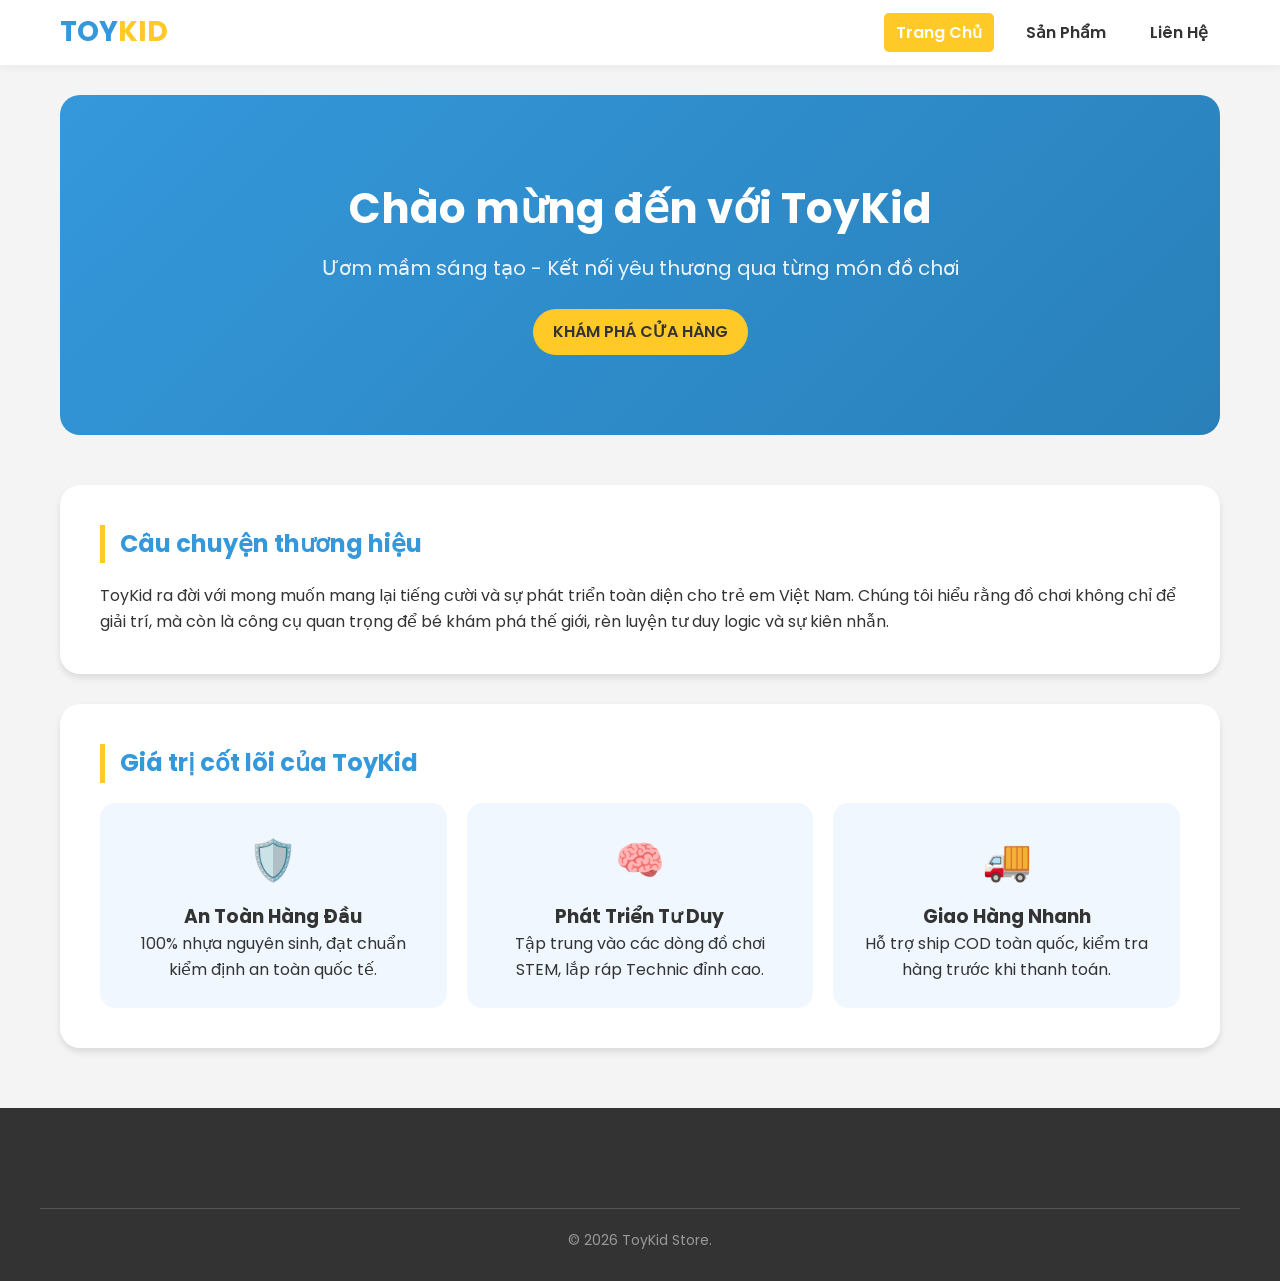
<file: Toykid/index.html>
<!DOCTYPE html>
<html lang="vi">
<head>
    <meta charset="UTF-8">
    <meta name="viewport" content="width=device-width, initial-scale=1.0">
    <title>ToyKid - Trang Chủ Giới Thiệu</title>
    <link href="https://fonts.googleapis.com/css2?family=Poppins:wght@400;600;700&display=swap" rel="stylesheet">
    <link rel="stylesheet" href="css/style.css">
    <style>
        .intro-box { background: white; padding: 40px; border-radius: 20px; box-shadow: var(--shadow); margin-bottom: 30px; }
        .intro-box h2 { color: var(--secondary-color); margin-bottom: 20px; border-left: 5px solid var(--primary-color); padding-left: 15px; }
        .benefit-grid { display: grid; gap: 20px; grid-template-columns: repeat(auto-fit, minmax(250px, 1fr)); margin-top: 20px; }
        .benefit-item { text-align: center; padding: 25px; background: #f0f7ff; border-radius: 15px; transition: 0.3s; }
        .benefit-item:hover { background: var(--primary-color); color: white; }
    </style>
</head>
<body>

    <header>
        <div class="container">
            <nav>
                <a href="index.html" class="logo">TOY<span>KID</span></a>
                <ul class="nav-links">
                    <li><a href="index.html" class="active">Trang Chủ</a></li>
                    <li><a href="products.html">Sản Phẩm</a></li>
                    <li><a href="contact.html">Liên Hệ</a></li>
                </ul>
            </nav>
        </div>
    </header>

    <section class="container" style="margin-top: 30px;">
        <div style="background: linear-gradient(135deg, #3498db, #2980b9); color:white; padding: 80px 20px; text-align:center; border-radius: 20px;">
            <h1 style="font-size: 42px; margin-bottom: 10px;">Chào mừng đến với ToyKid</h1>
            <p style="font-size: 20px; opacity: 0.9;">Ươm mầm sáng tạo - Kết nối yêu thương qua từng món đồ chơi</p>
            <a href="products.html" class="btn-primary" style="background: var(--primary-color); color: #333; margin-top: 25px; display: inline-block;">KHÁM PHÁ CỬA HÀNG</a>
        </div>
    </section>

    <main class="container" style="margin-top: 50px; margin-bottom: 60px;">
        
        <div class="intro-box">
            <h2>Câu chuyện thương hiệu</h2>
            <p>ToyKid ra đời với mong muốn mang lại tiếng cười và sự phát triển toàn diện cho trẻ em Việt Nam. Chúng tôi hiểu rằng đồ chơi không chỉ để giải trí, mà còn là công cụ quan trọng để bé khám phá thế giới, rèn luyện tư duy logic và sự kiên nhẫn.</p>
        </div>

        <div class="intro-box">
            <h2>Giá trị cốt lõi của ToyKid</h2>
            <div class="benefit-grid">
                <div class="benefit-item">
                    <div style="font-size: 40px; margin-bottom: 10px;">🛡️</div>
                    <h3>An Toàn Hàng Đầu</h3>
                    <p>100% nhựa nguyên sinh, đạt chuẩn kiểm định an toàn quốc tế.</p>
                </div>
                <div class="benefit-item">
                    <div style="font-size: 40px; margin-bottom: 10px;">🧠</div>
                    <h3>Phát Triển Tư Duy</h3>
                    <p>Tập trung vào các dòng đồ chơi STEM, lắp ráp Technic đỉnh cao.</p>
                </div>
                <div class="benefit-item">
                    <div style="font-size: 40px; margin-bottom: 10px;">🚚</div>
                    <h3>Giao Hàng Nhanh</h3>
                    <p>Hỗ trợ ship COD toàn quốc, kiểm tra hàng trước khi thanh toán.</p>
                </div>
            </div>
        </div>

    </main>

    <footer>
        <div class="container footer-bottom">
            &copy; 2026 ToyKid Store.
        </div>
    </footer>

</body>
</html>
</file>
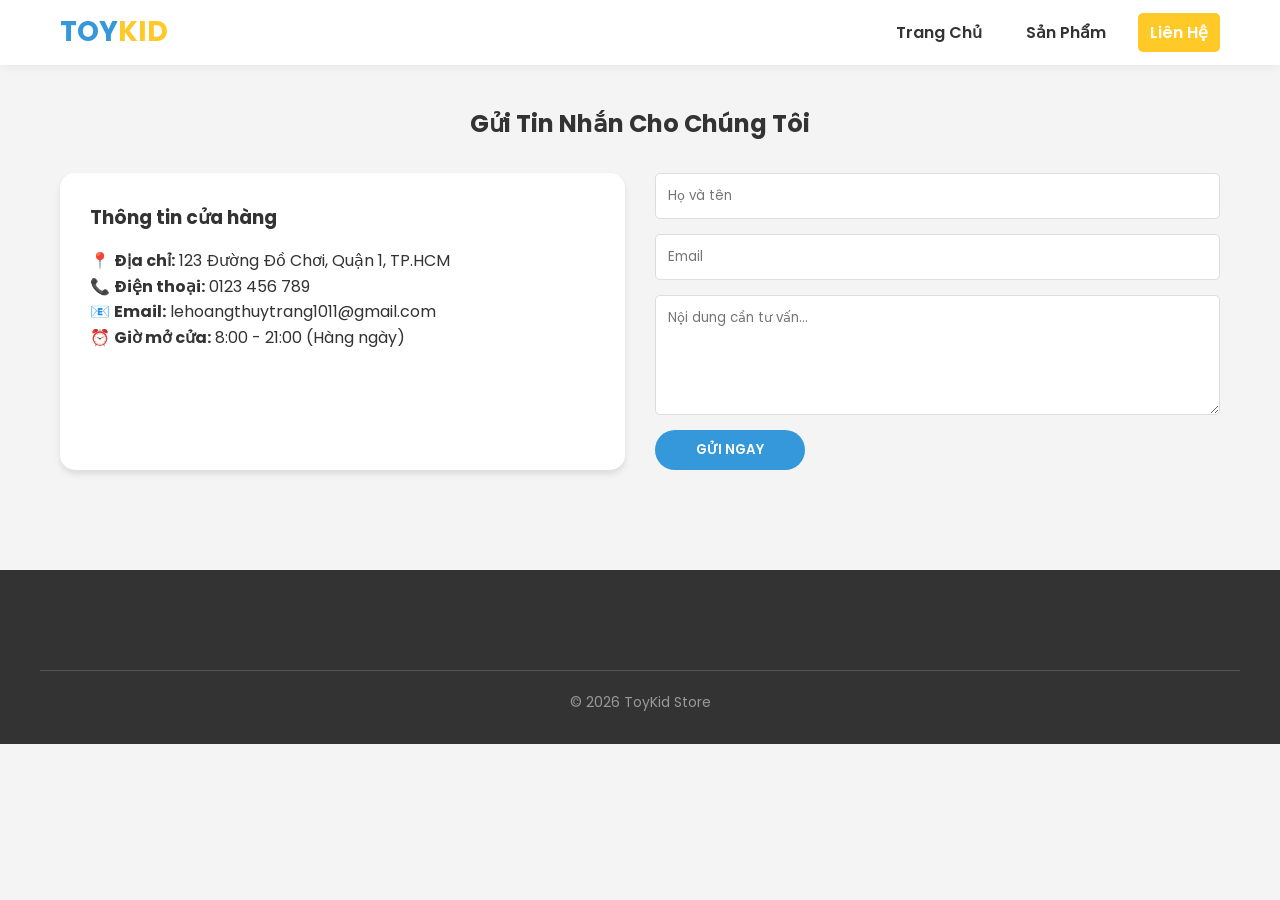
<file: Toykid/contact.html>
<!DOCTYPE html>
<html lang="vi">
<head>
    <meta charset="UTF-8">
    <meta name="viewport" content="width=device-width, initial-scale=1.0">
    <title>Liên Hệ - ToyKid</title>
    <link href="https://fonts.googleapis.com/css2?family=Poppins:wght@400;600;700&display=swap" rel="stylesheet">
    <link rel="stylesheet" href="css/style.css">
</head>
<body>
    <header>
        <div class="container">
            <nav>
                <a href="index.html" class="logo">TOY<span>KID</span></a>
                <ul class="nav-links">
                    <li><a href="index.html">Trang Chủ</a></li>
                    <li><a href="products.html">Sản Phẩm</a></li>
                    <li><a href="contact.html" class="active">Liên Hệ</a></li>
                </ul>
            </nav>
        </div>
    </header>

    <main class="container" style="margin-top: 40px;">
        <h2 style="text-align: center; margin-bottom: 30px;">Gửi Tin Nhắn Cho Chúng Tôi</h2>
        
        <div class="grid" style="grid-template-columns: repeat(auto-fit, minmax(320px, 1fr));">
            <div style="background: white; padding: 30px; border-radius: 15px; box-shadow: var(--shadow);">
                <h3>Thông tin cửa hàng</h3>
                <p style="margin-top: 15px;">📍 <strong>Địa chỉ:</strong> 123 Đường Đồ Chơi, Quận 1, TP.HCM</p>
                <p>📞 <strong>Điện thoại:</strong> 0123 456 789</p>
                <p>📧 <strong>Email:</strong> lehoangthuytrang1011@gmail.com</p>
                <p>⏰ <strong>Giờ mở cửa:</strong> 8:00 - 21:00 (Hàng ngày)</p>
            </div>

            <form style="display: flex; flex-direction: column; gap: 15px;">
                <input type="text" placeholder="Họ và tên" style="padding: 12px; border-radius: 5px; border: 1px solid #ddd;">
                <input type="email" placeholder="Email" style="padding: 12px; border-radius: 5px; border: 1px solid #ddd;">
                <textarea placeholder="Nội dung cần tư vấn..." style="padding: 12px; border-radius: 5px; border: 1px solid #ddd; height: 120px;"></textarea>
                <button type="submit" class="btn-primary" style="width: 150px;">GỬI NGAY</button>
            </form>
        </div>
    </main>

    <footer style="margin-top: 100px;">
        <div class="container footer-bottom">
            &copy; 2026 ToyKid Store 
        </div>
    </footer>
</body>
</html>
</file>
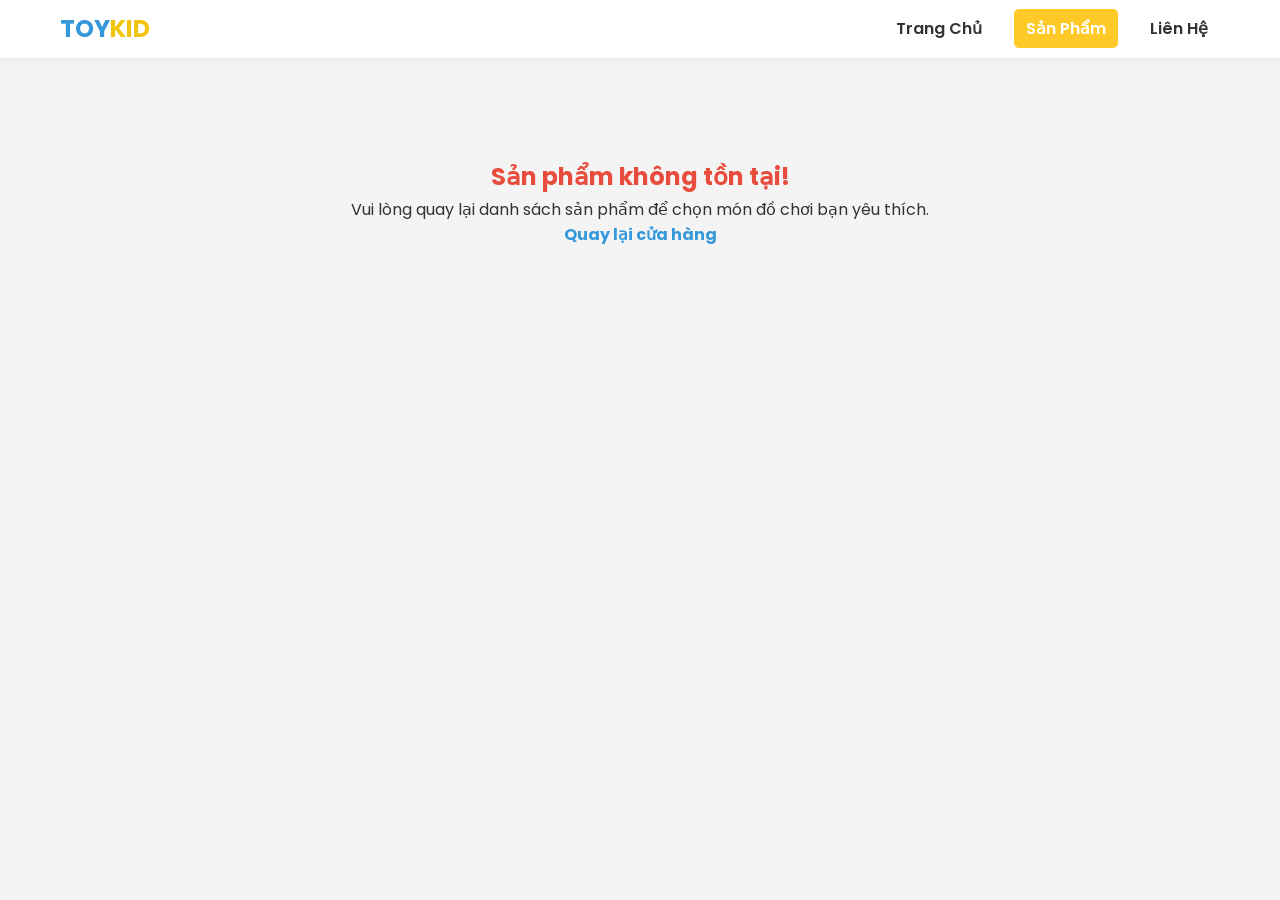
<file: Toykid/product-detail.html>
<!DOCTYPE html>
<html lang="vi">
<head>
    <meta charset="UTF-8">
    <meta name="viewport" content="width=device-width, initial-scale=1.0">
    <title>Chi Tiết Sản Phẩm - ToyKid</title>
    <link href="https://fonts.googleapis.com/css2?family=Poppins:wght@400;600;700&display=swap" rel="stylesheet">
    <link rel="stylesheet" href="css/style.css">
    <style>
        .product-detail-container { display: flex; gap: 40px; margin-top: 40px; background: white; padding: 40px; border-radius: 20px; box-shadow: 0 10px 30px rgba(0,0,0,0.1); flex-wrap: wrap; }
        .product-image-large { flex: 1; min-width: 300px; text-align: center; }
        .product-image-large img { max-width: 100%; border-radius: 15px; transition: transform 0.3s; }
        .product-image-large img:hover { transform: scale(1.05); }
        .product-info-content { flex: 1; min-width: 300px; }
        .product-status { color: #27ae60; font-weight: bold; display: block; margin-bottom: 10px; }
        .price-tag { font-size: 36px; color: #e74c3c; font-weight: 700; margin: 15px 0; }
        .specs-table { width: 100%; border-collapse: collapse; margin-bottom: 25px; }
        .specs-table td { padding: 12px 5px; border-bottom: 1px solid #eee; }
        .desc-box { margin-top: 30px; padding: 25px; background: #f9f9f9; border-radius: 15px; border-left: 6px solid #3498db; }
        .desc-box h3 { color: #2c3e50; margin-bottom: 15px; }
        .btn-buy { background: #3498db; color: white; border: none; padding: 18px; width: 100%; border-radius: 35px; cursor: pointer; font-weight: bold; font-size: 18px; transition: 0.3s; }
        .btn-buy:hover { background: #2980b9; box-shadow: 0 5px 15px rgba(52, 152, 219, 0.4); }
    </style>
</head>
<body>
    <header>
        <div class="container">
            <nav>
                <a href="index.html" class="logo" style="text-decoration:none; font-size:24px; font-weight:bold; color:#3498db;">TOY<span style="color:#f1c40f;">KID</span></a>
                <ul class="nav-links" style="display:flex; list-style:none; gap:20px;">
                    <li><a href="index.html">Trang Chủ</a></li>
                    <li><a href="products.html" class="active">Sản Phẩm</a></li>
                    <li><a href="contact.html">Liên Hệ</a></li>
                </ul>
            </nav>
        </div>
    </header>

    <main class="container" id="product-render">
        </main>

    <script>
        // KHO DỮ LIỆU CHI TIẾT RIÊNG BIỆT CHO 8 SẢN PHẨM
        // KHO DỮ LIỆU ĐÃ ĐƯỢC CẬP NHẬT TÊN FILE ẢNH THEO THỰC TẾ
        const toyDatabase = {
            "1": { 
                name: "Xe đua khí động học RC", price: "1.200.000đ", img: "img/download (1).jpg", brand: "ToyKid", age: "6-12", 
                intro: "Áp dụng kiểu dáng khí động học hiện đại giúp giảm tối đa lực cản không khí. Xe có khả năng tăng tốc cực nhanh và giữ thăng bằng tốt khi vào cua gấp." 
            },
            "2": { 
                name: "Mô hình Technic Black Series", price: "1.850.000đ", img: "img/download (2).jpg", brand: "ToyKid", age: "10+", 
                intro: "Phiên bản đặc biệt với tone màu đen nhám huyền bí. Bộ lắp ráp gồm hơn 1200 chi tiết giúp bé khám phá cơ chế vận hành của động cơ và hệ thống truyền động piston." 
            },
            "3": { 
                name: "Siêu Moto BMW Technic", price: "2.400.000đ", img: "img/download (3).jpg", brand: "ToyKid", age: "12+", 
                intro: "Mô phỏng chân thực dòng xe Moto phân khối lớn BMW. Trang bị xích tải chuyển động thật, chân chống linh hoạt và hệ thống phuộc nhún lò xo êm ái." 
            },
            "4": { 
                name: "Siêu xe Speed Car Green", price: "950.000đ", img: "img/download (4).jpg", brand: "ToyKid", age: "8-14", 
                intro: "Màu xanh neon nổi bật. Xe sử dụng vỏ nhựa ABS cao cấp siêu bền, chống vỡ khi va chạm mạnh. Thích hợp cho các bé mới làm quen với xe điều khiển." 
            },
            "5": { 
                name: "Drone X6 Pro Flycam", price: "3.500.000đ", img: "img/download (5).jpg", brand: "ToyKid", age: "14+", 
                intro: "Thiết bị bay chuyên nghiệp với camera kép 4K siêu nét. Hỗ trợ cảm biến tránh vật cản 360 độ và tính năng tự động quay về khi pin yếu." 
            },
            "6": { 
                name: "Xe địa hình Buggy RC", price: "1.450.000đ", img: "img/download.jpg", brand: "ToyKid", age: "10+", 
                intro: "Hệ thống giảm xóc lò xo kép độc lập ở cả 4 bánh giúp xe chinh phục mọi địa hình từ cát, sỏi đến bùn lầy một cách bền bỉ." 
            },
            "7": { 
                name: "Máy Bay Cứu Hộ Technic", price: "1.100.000đ", img: "img/images (1).jpg", brand: "ToyKid", age: "8-12", 
                intro: "Đồ chơi phát triển trí tuệ giúp bé làm quen với các cơ chế cơ khí. Cánh quạt có thể xoay đồng bộ bằng tay vặn phía sau máy bay." 
            },
            "8": { 
                name: "Bugatti Chiron RC Luxury", price: "4.200.000đ", img: "img/images.jpg", brand: "ToyKid", age: "10+", 
                intro: "Phiên bản cao cấp tỉ lệ 1:12 với độ hoàn thiện cực cao. Có đèn LED pha phát sáng, cửa mở dạng cánh chim và âm thanh mô phỏng động cơ W16 sống động." 
            }
        };

        // Lấy ID từ URL (ví dụ: product-detail.html?id=8)
        const params = new URLSearchParams(window.location.search);
        const id = params.get('id');
        const item = toyDatabase[id];
        const render = document.getElementById('product-render');

        if (item) {
            render.innerHTML = `
                <div class="product-detail-container">
                    <div class="product-image-large">
                        <img src="${item.img}" alt="${item.name}" onerror="this.src='https://via.placeholder.com/500x400?text=ToyKid+Product'">
                    </div>
                    <div class="product-info-content">
                        <span class="product-status">● Đang còn hàng</span>
                        <h1 style="color: #2c3e50; font-size: 32px;">${item.name}</h1>
                        <p style="color: #666;">Mã sản phẩm: TK-2026-${id}</p>
                        <div class="price-tag">${item.price}</div>
                        
                        <table class="specs-table">
                            <tr><td><b>Thương hiệu</b></td><td>${item.brand}</td></tr>
                            <tr><td><b>Độ tuổi phù hợp</b></td><td>Từ ${item.age} tuổi</td></tr>
                            <tr><td><b>Chất liệu</b></td><td>Nhựa ABS nguyên sinh an toàn</td></tr>
                            <tr><td><b>Bảo hành</b></td><td>12 tháng chính hãng</td></tr>
                        </table>
                        
                        <button class="btn-buy">THÊM VÀO GIỎ HÀNG</button>
                        
                        <div class="desc-box">
                            <h3>Giới thiệu chi tiết</h3>
                            <p>${item.intro}</p>
                            <p style="margin-top:10px; font-style: italic; color: #7f8c8d;">* Lưu ý: Sản phẩm có các chi tiết nhỏ, tránh xa tầm tay trẻ em dưới 3 tuổi.</p>
                        </div>
                    </div>
                </div>
            `;
        } else {
            render.innerHTML = `
                <div style="text-align:center; padding:100px;">
                    <h2 style="color: #e74c3c;">Sản phẩm không tồn tại!</h2>
                    <p>Vui lòng quay lại danh sách sản phẩm để chọn món đồ chơi bạn yêu thích.</p>
                    <a href="products.html" style="color:#3498db; font-weight:bold;"> Quay lại cửa hàng</a>
                </div>`;
        }
    </script>
</body>
</html>
</file>
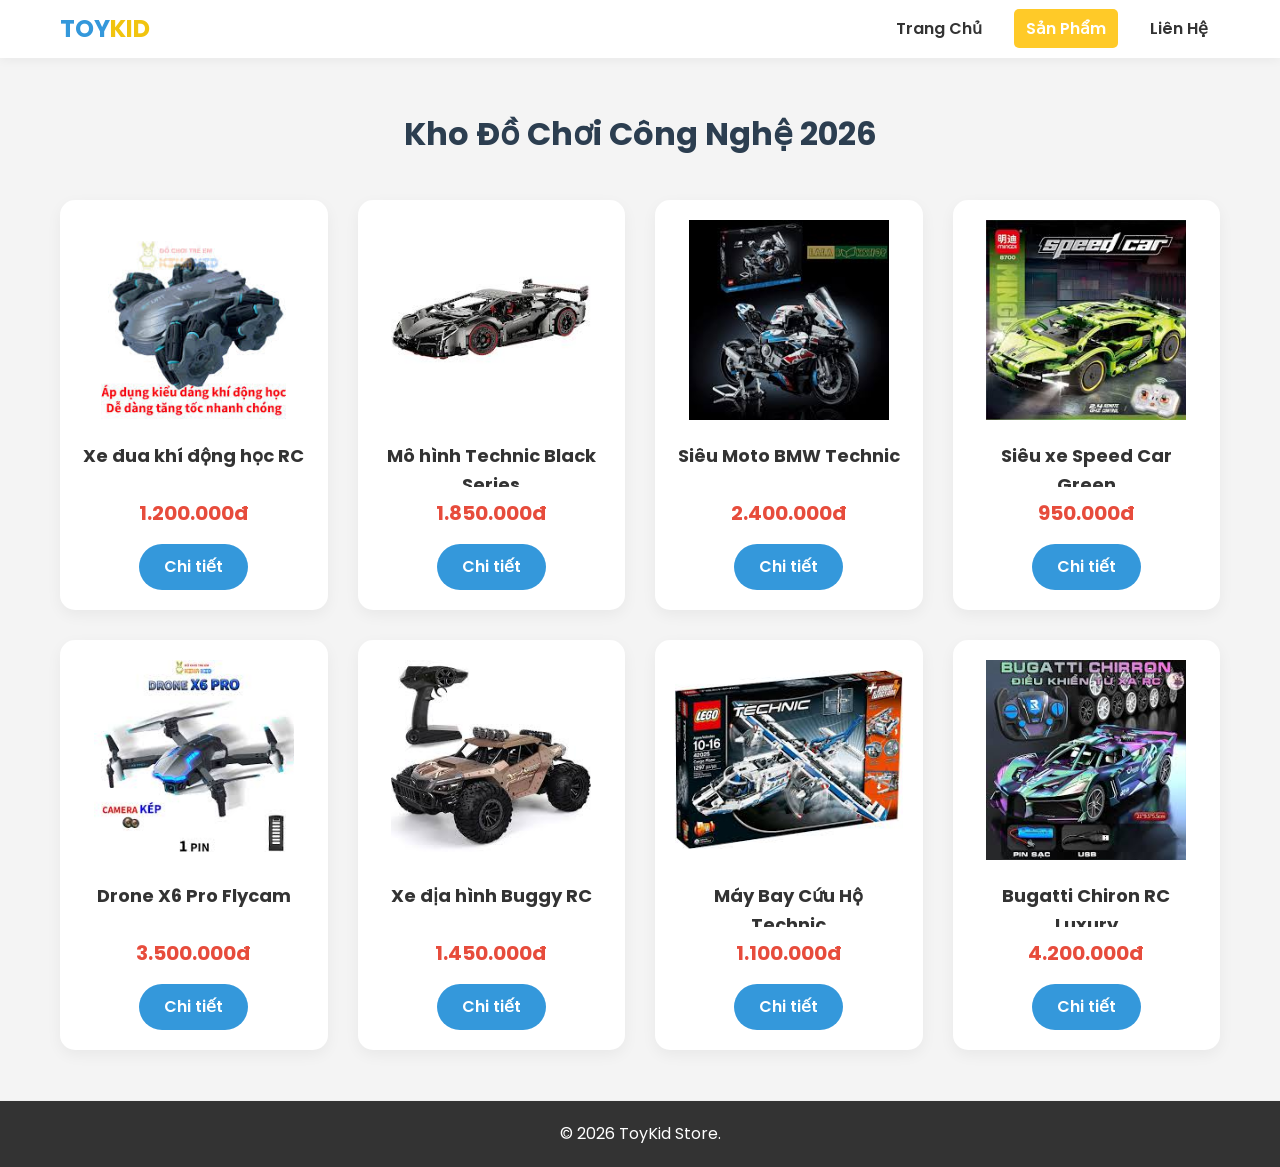
<file: Toykid/products.html>
<!DOCTYPE html>
<html lang="vi">
<head>
    <meta charset="UTF-8">
    <meta name="viewport" content="width=device-width, initial-scale=1.0">
    <title>Sản Phẩm - ToyKid Store</title>
    <link href="https://fonts.googleapis.com/css2?family=Poppins:wght@400;600;700&display=swap" rel="stylesheet">
    <link rel="stylesheet" href="css/style.css">
    <style>
        /* Style nhanh cho danh sách sản phẩm */
        .product-grid {
            display: grid;
            grid-template-columns: repeat(auto-fill, minmax(250px, 1fr));
            gap: 30px;
            margin-top: 40px;
        }
        .product-card {
            background: white;
            padding: 20px;
            border-radius: 15px;
            text-align: center;
            box-shadow: 0 5px 15px rgba(0,0,0,0.05);
            transition: 0.3s;
        }
        .product-card:hover { transform: translateY(-5px); box-shadow: 0 10px 20px rgba(0,0,0,0.1); }
        .product-card img { width: 100%; border-radius: 10px; margin-bottom: 15px; height: 200px; object-fit: contain; }
        .product-card h3 { font-size: 18px; margin-bottom: 10px; color: #333; height: 45px; overflow: hidden; }
        .product-card .price { color: #e74c3c; font-weight: bold; font-size: 20px; margin-bottom: 15px; display: block; }
        .btn-detail {
            display: inline-block;
            background: #3498db;
            color: white;
            padding: 10px 25px;
            border-radius: 25px;
            text-decoration: none;
            font-weight: 600;
            transition: 0.3s;
        }
        .btn-detail:hover { background: #2980b9; }
        .section-title { text-align: center; margin-top: 50px; font-size: 32px; color: #2c3e50; }
    </style>
</head>
<body>
    <header>
        <div class="container">
            <nav>
                <a href="index.html" class="logo" style="text-decoration:none; font-size:24px; font-weight:bold; color:#3498db;">TOY<span style="color:#f1c40f;">KID</span></a>
                <ul class="nav-links" style="display:flex; list-style:none; gap:20px;">
                    <li><a href="index.html">Trang Chủ</a></li>
                    <li><a href="products.html" class="active">Sản Phẩm</a></li>
                    <li><a href="contact.html">Liên Hệ</a></li>
                </ul>
            </nav>
        </div>
    </header>

    <main class="container">
        <h2 class="section-title">Kho Đồ Chơi Công Nghệ 2026</h2>
        
        <div class="product-grid">
            <div class="product-card">
                <img src="img/download (1).jpg" alt="Xe đua" onerror="this.src='https://via.placeholder.com/250x200'">
                <h3>Xe đua khí động học RC</h3>
                <span class="price">1.200.000đ</span>
                <a href="product-detail.html?id=1" class="btn-detail">Chi tiết</a>
            </div>

            <div class="product-card">
                <img src="img/download (2).jpg" alt="LEGO Black" onerror="this.src='https://via.placeholder.com/250x200'">
                <h3>Mô hình Technic Black Series</h3>
                <span class="price">1.850.000đ</span>
                <a href="product-detail.html?id=2" class="btn-detail">Chi tiết</a>
            </div>

            <div class="product-card">
                <img src="img/download (3).jpg" alt="BMW Moto" onerror="this.src='https://via.placeholder.com/250x200'">
                <h3>Siêu Moto BMW Technic</h3>
                <span class="price">2.400.000đ</span>
                <a href="product-detail.html?id=3" class="btn-detail">Chi tiết</a>
            </div>

            <div class="product-card">
                <img src="img/download (4).jpg" alt="Speed Car" onerror="this.src='https://via.placeholder.com/250x200'">
                <h3>Siêu xe Speed Car Green</h3>
                <span class="price">950.000đ</span>
                <a href="product-detail.html?id=4" class="btn-detail">Chi tiết</a>
            </div>

            <div class="product-card">
                <img src="img/download (5).jpg" alt="Drone" onerror="this.src='https://via.placeholder.com/250x200'">
                <h3>Drone X6 Pro Flycam</h3>
                <span class="price">3.500.000đ</span>
                <a href="product-detail.html?id=5" class="btn-detail">Chi tiết</a>
            </div>

            <div class="product-card">
                <img src="img/download.jpg" alt="Buggy RC" onerror="this.src='https://via.placeholder.com/250x200'">
                <h3>Xe địa hình Buggy RC</h3>
                <span class="price">1.450.000đ</span>
                <a href="product-detail.html?id=6" class="btn-detail">Chi tiết</a>
            </div>

            <div class="product-card">
                <img src="img/images (1).jpg" alt="Plane" onerror="this.src='https://via.placeholder.com/250x200'">
                <h3>Máy Bay Cứu Hộ Technic</h3>
                <span class="price">1.100.000đ</span>
                <a href="product-detail.html?id=7" class="btn-detail">Chi tiết</a>
            </div>

            <div class="product-card">
                <img src="img/images.jpg" alt="Bugatti" onerror="this.src='https://via.placeholder.com/250x200'">
                <h3>Bugatti Chiron RC Luxury</h3>
                <span class="price">4.200.000đ</span>
                <a href="product-detail.html?id=8" class="btn-detail">Chi tiết</a>
            </div>
        </div>
    </main>

    <footer style="margin-top: 50px; padding: 20px; text-align: center; border-top: 1px solid #eee;">
        <p>&copy; 2026 ToyKid Store.</p>
    </footer>
</body>
</html>
</file>
<file: Toykid/css/style.css>
/* ==============================
   RESET & CHUNG (Global Styles)
   ============================== */
   * {
    margin: 0;
    padding: 0;
    box-sizing: border-box;
    font-family: 'Poppins', Arial, sans-serif; /* Cần thêm font trong HTML */
}

:root {
    --primary-color: #ffca28; /* Vàng đậm (theme đồ chơi) */
    --secondary-color: #3498db; /* Xanh dương (theme đồ chơi) */
    --text-color: #333;
    --background-color: #f4f4f4;
    --card-background: #fff;
    --price-color: #e74c3c;
    --shadow: 0 4px 6px rgba(0,0,0,0.1);
}

body {
    background-color: var(--background-color);
    line-height: 1.6;
    color: var(--text-color);
}

/* Container chính giữ nội dung ở giữa */
.container {
    max-width: 1200px;
    margin: 0 auto;
    padding: 0 20px;
}

/* Các link chung */
a {
    text-decoration: none;
    color: inherit;
    transition: color 0.3s;
}

/* ==============================
   HEADER & NAVIGATION (Nâng cấp)
   ============================== */
header {
    background: var(--card-background);
    padding: 10px 0;
    position: sticky;
    top: 0;
    z-index: 1000;
    box-shadow: 0 2px 10px rgba(0,0,0,0.05);
}

nav {
    display: flex;
    justify-content: space-between;
    align-items: center;
}

.logo {
    font-size: 28px;
    font-weight: 700;
    color: var(--secondary-color);
}
.logo span { color: var(--primary-color); }

.nav-links {
    list-style: none;
    display: flex;
    gap: 20px;
}

.nav-links a {
    font-weight: 600;
    padding: 8px 12px;
    border-radius: 5px;
}
.nav-links a:hover, .nav-links a.active {
    background: var(--primary-color);
    color: #fff;
}

/* ==============================
   GRID SYSTEM (Responsive)
   ============================== */
.grid {
    display: grid;
    gap: 30px;
    margin-bottom: 40px;
}

/* Mặc định Mobile: 1 cột */
.grid-products { grid-template-columns: 1fr; }
.grid-footer { grid-template-columns: 1fr; }

/* Tablet (lớn hơn 600px): 2 cột */
@media (min-width: 600px) {
    .grid-products { grid-template-columns: repeat(2, 1fr); }
    .grid-footer { grid-template-columns: repeat(2, 1fr); text-align: left; }
}

/* Desktop (lớn hơn 1024px): 4 cột */
@media (min-width: 1024px) {
    .grid-products { grid-template-columns: repeat(4, 1fr); }
    .grid-footer { grid-template-columns: repeat(4, 1fr); }
}

/* ==============================
   CARDS & BUTTONS (Dành cho sản phẩm)
   ============================== */
.card {
    background: var(--card-background);
    border-radius: 15px;
    overflow: hidden;
    box-shadow: var(--shadow);
    transition: transform 0.3s ease, box-shadow 0.3s ease;
    text-align: center;
    padding: 15px;
    display: flex;
    flex-direction: column;
}
.card:hover {
    transform: translateY(-10px);
    box-shadow: 0 10px 20px rgba(0,0,0,0.15);
}

.card img {
    width: 100%;
    height: 200px;
    object-fit: contain;
    margin-bottom: 15px;
    border-radius: 10px;
}

.card .title {
    font-size: 18px;
    font-weight: 600;
    margin-bottom: 8px;
    flex-grow: 1; /* Để giữ tiêu đề ở giữa */
}

.card .description-red {
    color: #e74c3c;
    font-size: 14px;
    margin-bottom: 10px;
    line-height: 1.3;
}

.card .price {
    font-size: 20px;
    font-weight: 700;
    color: var(--price-color);
    margin-bottom: 15px;
}

.btn-primary {
    background: var(--secondary-color);
    color: #fff;
    padding: 10px 20px;
    border-radius: 25px;
    font-weight: 600;
    border: none;
    cursor: pointer;
    transition: background 0.3s;
}
.btn-primary:hover {
    background: #2980b9;
}

/* ==============================
   FOOTER (Nâng cấp)
   ============================== */
footer {
    background: #333;
    color: #fff;
    padding: 60px 0 30px;
}
.footer-logo { font-size: 24px; color: var(--secondary-color); }
.footer-logo span { color: var(--primary-color); }

.footer-section h3 {
    margin-bottom: 15px;
    color: var(--primary-color);
}
.footer-section ul { list-style: none; }
.footer-section li { margin-bottom: 8px; }

.footer-bottom {
    border-top: 1px solid #555;
    padding-top: 20px;
    margin-top: 40px;
    text-align: center;
    font-size: 14px;
    color: #999;
}
</file>
